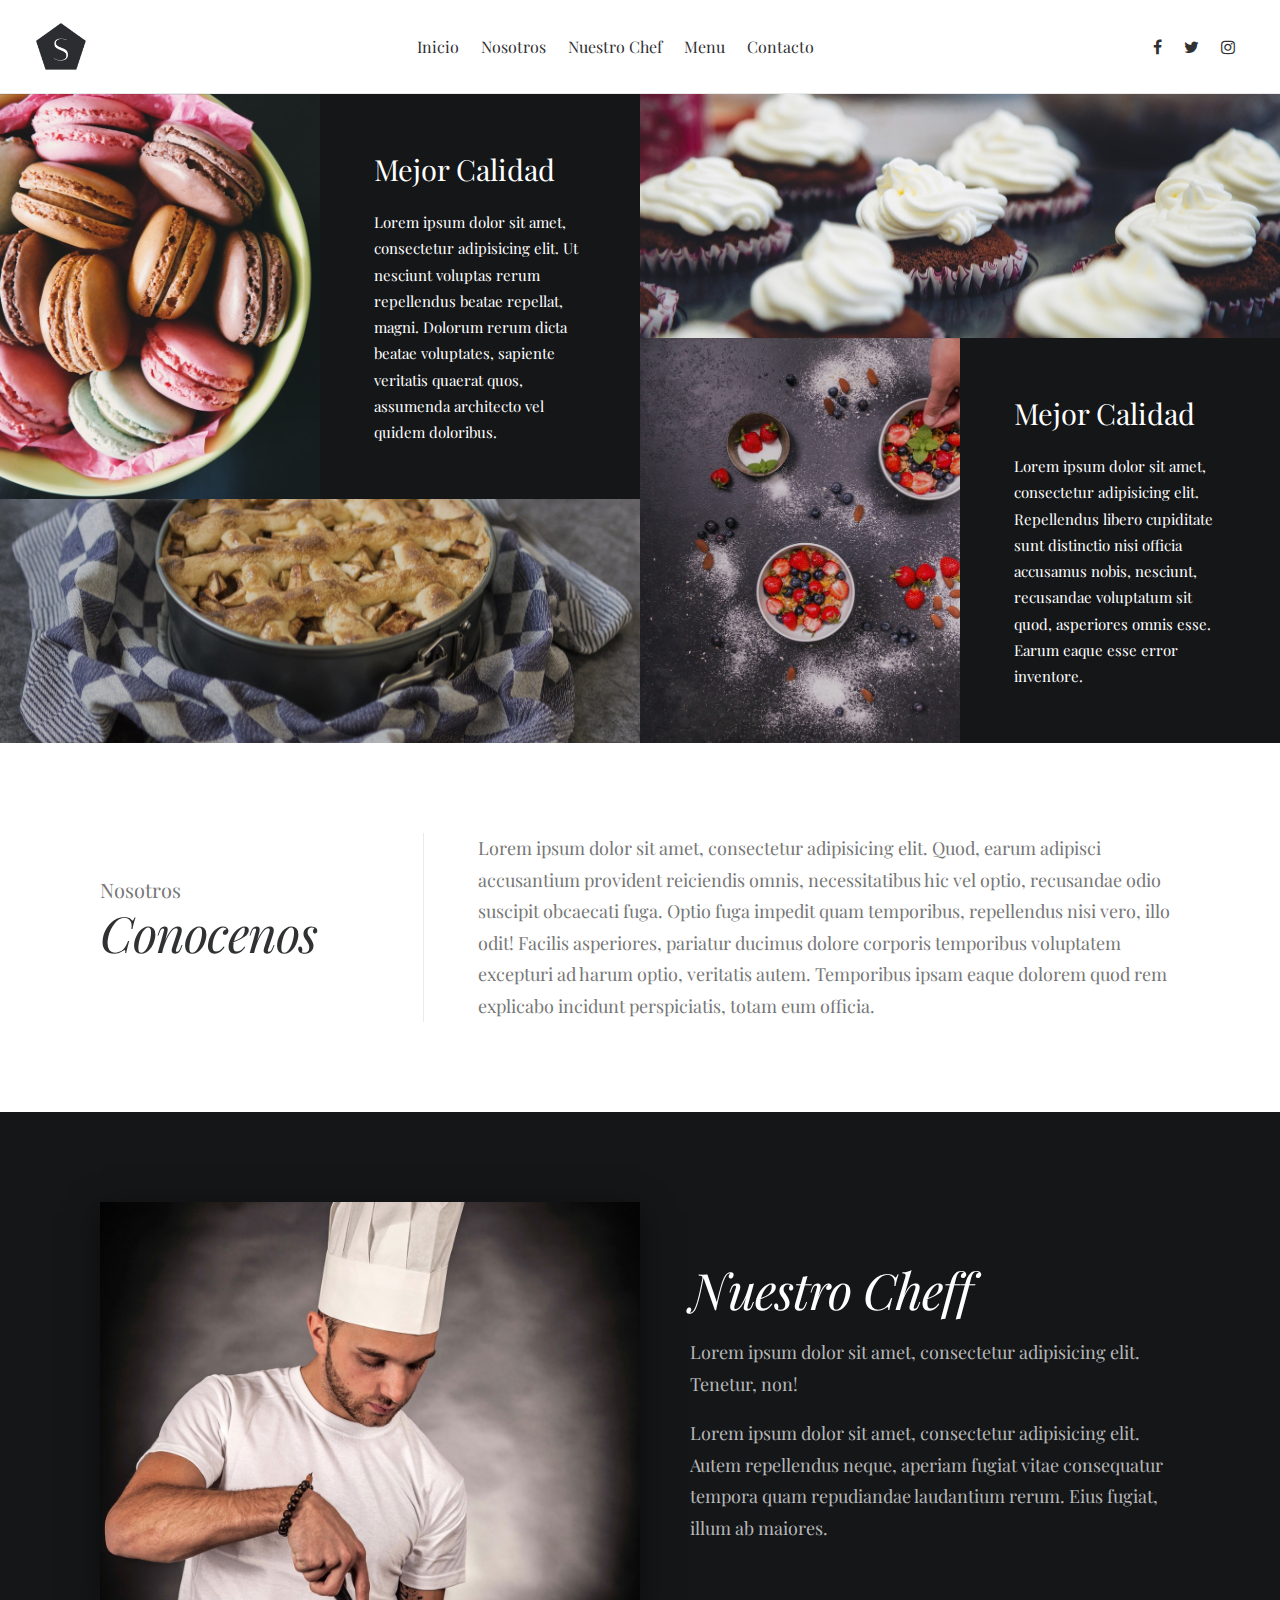
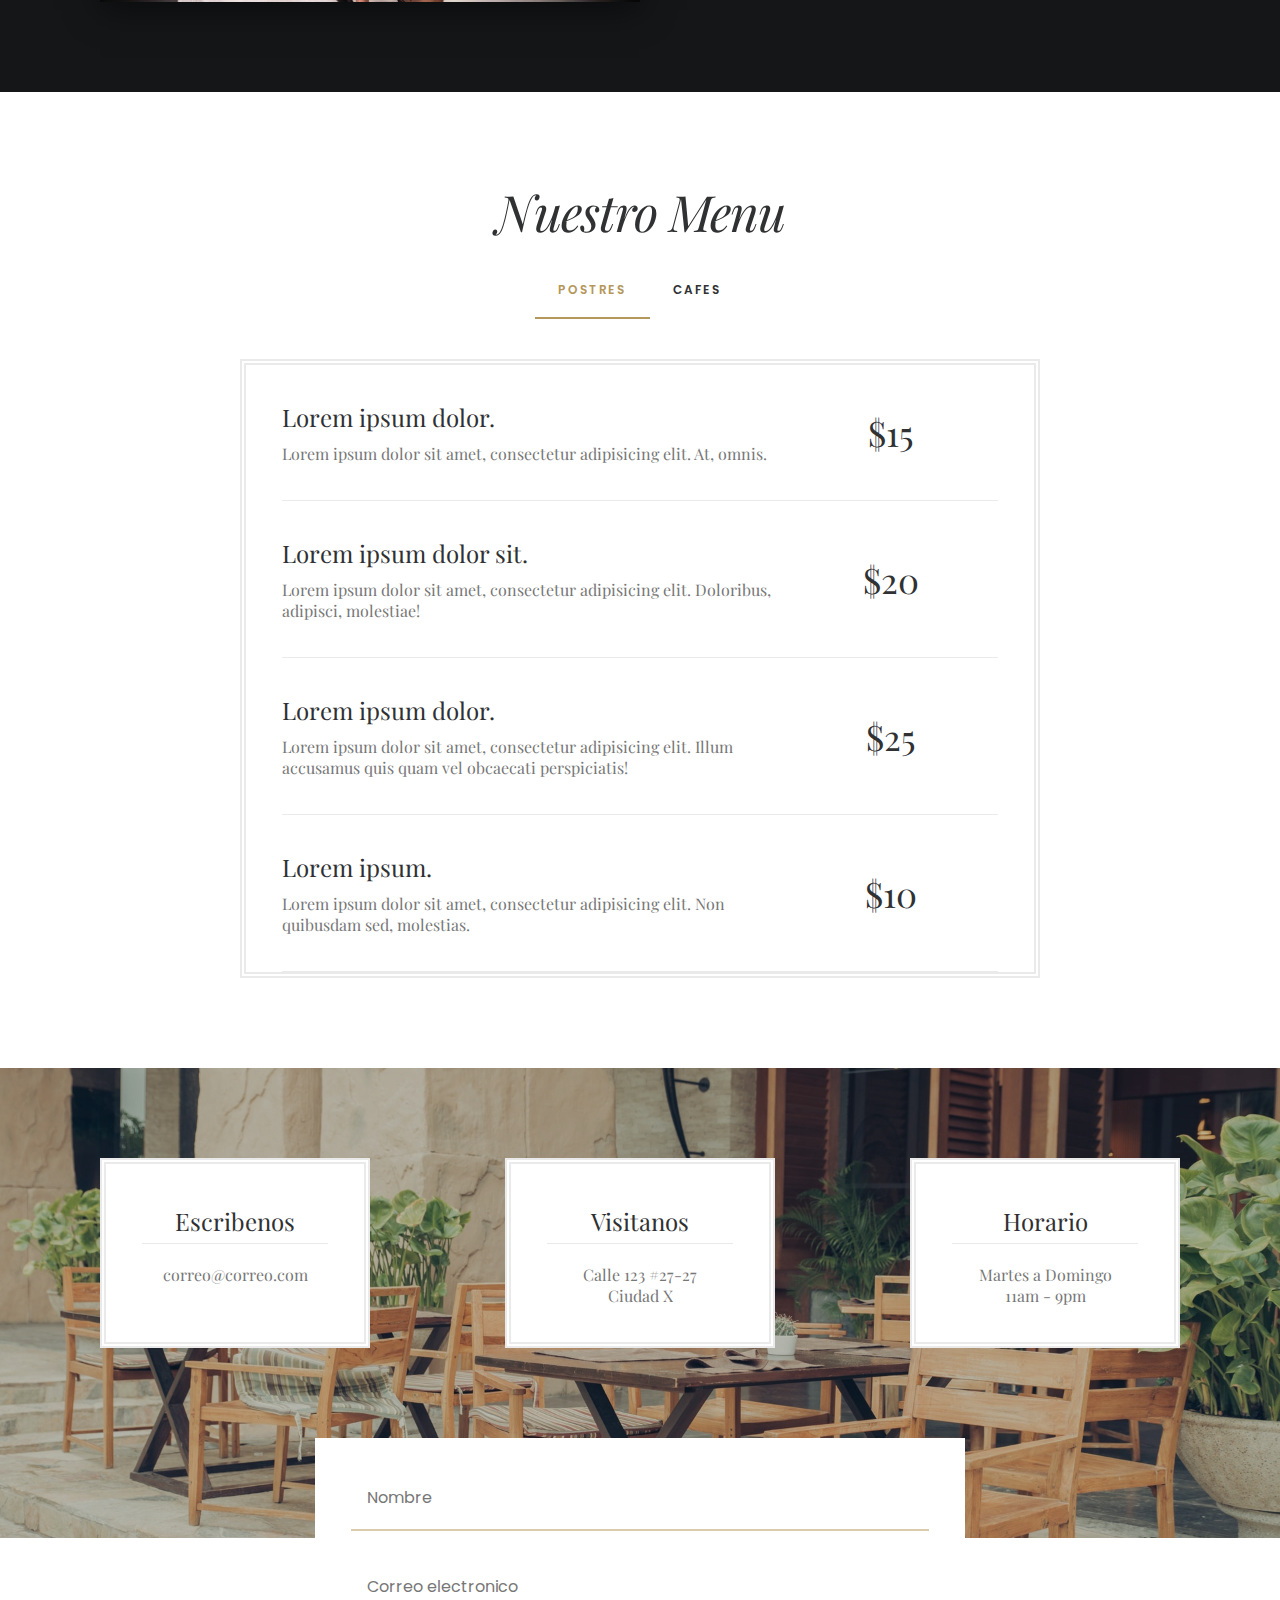
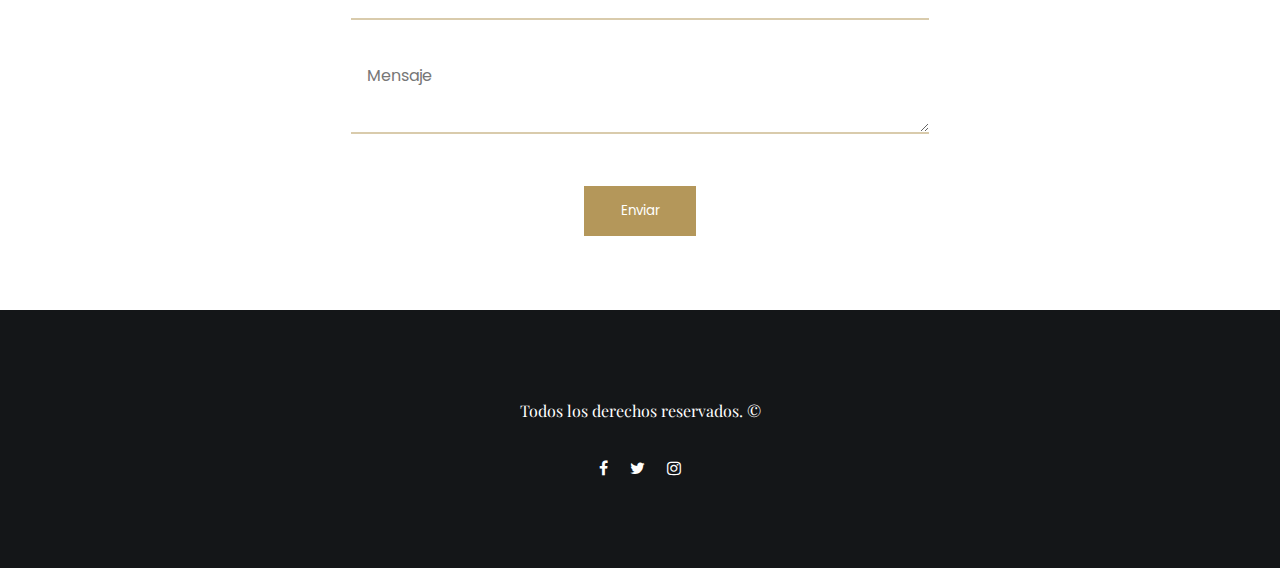
<file: index.html>
<!DOCTYPE html>
<html lang="es" dir="ltr">
  <head>
    <meta charset="utf-8">
    <meta name="viewport" content="width=device-width, user-scalable=no, initial-scale=1.0, maximum-scale=1.0, minimum-scale=1.0">
    <title>S</title>
    <link rel="icon" type="image/ico" href="img/favicon.ico">
    <link href="https://fonts.googleapis.com/css?family=Playfair+Display:400,700|Poppins&display=swap" rel="stylesheet">
    <link rel="stylesheet" href="css/master.css">
    <link rel="stylesheet" href="css\font-awesome.min.css">
  </head>
  <body>
    <!-- Encabezado -->
    <header>
      <!-- Menu PC -->
      <div class="menu-bar-pc">
        <a href="#" class="logo">
          <img src="img/logo.png" alt="logo">
        </a>
        <nav class="menu-principal">
          <a class="volver-arriba" href="#">Inicio</a>
          <a class="scroll-suave" href="#nosotros">Nosotros</a>
          <a class="scroll-suave" href="#chef">Nuestro Chef</a>
          <a class="scroll-suave" href="#nuestro_menu">Menu</a>
          <a class="scroll-suave" href="#contacto">Contacto</a>
        </nav>
        <div class="top-redes">
          <a href="#">
            <i class="fa fa-facebook" aria-hidden="true"></i>
          </a>
          <a href="#">
            <i class="fa fa-twitter" aria-hidden="true"></i>
          </a>
          <a href="#">
            <i class="fa fa-instagram" aria-hidden="true"></i>
          </a>
        </div>
      </div>
      <!-- Menu movil -->
      <div class="menu-bar-movil">
        <a href="#" class="logo">
          <img src="img/logo.png" alt="logo">
        </a>
        <div class="burguer-menu" id="burguer_menu">
          <i class="fa fa-bars" aria-hidden="true"></i>
        </div>
        <div class="slideMenu" id="slideMenu">
          <div class="top-redes">
            <a href="#">
              <i class="fa fa-facebook" aria-hidden="true"></i>
            </a>
            <a href="#">
              <i class="fa fa-twitter" aria-hidden="true"></i>
            </a>
            <a href="#">
              <i class="fa fa-instagram" aria-hidden="true"></i>
            </a>
          </div>
          <nav class="menu-principal">
            <a class="volver-arriba" href="#">Inicio</a>
            <a class="scroll-suave" href="#nosotros">Nosotros</a>
            <a class="scroll-suave" href="#chef">Nuestro Chef</a>
            <a class="scroll-suave" href="#nuestro_menu">Menu</a>
            <a class="scroll-suave" href="#contacto">Contacto</a>
          </nav>
        </div>
      </div>
    </header>
    <!-- Main -->
    <section class="main">
      <!-- Portada -->
      <section class="portada" id="portada">
        <div class="col">
          <div class="foto izq lightbox">
            <div class="overlay">
              <i class="fa fa-plus" aria-hidden="true"></i>
            </div>
          </div>
          <div class="texto">
            <h2>Mejor Calidad</h2>
            <p>Lorem ipsum dolor sit amet, consectetur adipisicing elit. Ut nesciunt voluptas rerum repellendus beatae repellat, magni. Dolorum rerum dicta beatae voluptates, sapiente veritatis quaerat quos, assumenda architecto vel quidem doloribus.</p>
          </div>
          <div class="foto-full izq lightbox">
            <div class="overlay">
              <i class="fa fa-plus" aria-hidden="true"></i>
            </div>
          </div>
        </div>
        <div class="col">
          <div class="foto-full der lightbox">
            <div class="overlay">
              <i class="fa fa-plus" aria-hidden="true"></i>
            </div>
          </div>
          <div class="foto der lightbox">
            <div class="overlay">
              <i class="fa fa-plus" aria-hidden="true"></i>
            </div>
          </div>
          <div class="texto">
            <h2>Mejor Calidad</h2>
            <p>Lorem ipsum dolor sit amet, consectetur adipisicing elit. Repellendus libero cupiditate sunt distinctio nisi officia accusamus nobis, nesciunt, recusandae voluptatum sit quod, asperiores omnis esse. Earum eaque esse error inventore.</p>
          </div>
        </div>
      </section>
      <!-- Nosotros -->
      <section class="nosotros" id="nosotros">
        <div class="container">
          <div class="col izq">
            <div class="titulo-seccion">
              <p>Nosotros</p>
              <h2>Conocenos</h2>
            </div>
          </div>
          <div class="col der">
            <div class="texto">
              <p>Lorem ipsum dolor sit amet, consectetur adipisicing elit. Quod, earum adipisci accusantium provident reiciendis omnis, necessitatibus hic vel optio, recusandae odio suscipit obcaecati fuga. Optio fuga impedit quam temporibus, repellendus nisi vero, illo odit! Facilis asperiores, pariatur ducimus dolore corporis temporibus voluptatem excepturi ad harum optio, veritatis autem. Temporibus ipsam eaque dolorem quod rem explicabo incidunt perspiciatis, totam eum officia.</p>
            </div>
          </div>
        </div>
      </section>
      <!-- Cheff -->
      <div class="chef" id="chef">
        <div class="container">
          <div class="col izq">
            <div class="slider" id="slider">
              <div class="slide foto1"></div>
              <div class="slide foto2"></div>
              <div class="slide foto3"></div>
            </div>
          </div>
          <div class="col">
            <div class="titulo-seccion">
              <h2>Nuestro Cheff</h2>
              <p>Lorem ipsum dolor sit amet, consectetur adipisicing elit. Tenetur, non!</p>
              <p>Lorem ipsum dolor sit amet, consectetur adipisicing elit. Autem repellendus neque, aperiam fugiat vitae consequatur tempora quam repudiandae laudantium rerum. Eius fugiat, illum ab maiores.</p>
            </div>
          </div>
        </div>
      </div>
      <!-- Nuestro menu -->
      <section class="menu-platos" id="nuestro_menu">
        <div class="container">
          <div class="titulo-seccion">
            <h2>Nuestro Menu</h2>
          </div>
          <div class="contenedor-menu">
            <ul id="encabezado_menu" class="encabezado">
              <li><a href="#postres">Postres</a></li>
              <li><a href="#cafes">Cafes</a></li>
            </ul>
            <div class="contenido" id="contenido_menu">
              <!-- Menu postres -->
              <div id="postres">
                <div class="item">
                  <div class="col izq">
                    <h3>Lorem ipsum dolor.</h3>
                    <p>Lorem ipsum dolor sit amet, consectetur adipisicing elit. At, omnis.</p>
                  </div>
                  <div class="col der">
                    <p class="precio">$15</p>
                  </div>
                </div>
                <div class="item">
                  <div class="col izq">
                    <h3>Lorem ipsum dolor sit.</h3>
                    <p>Lorem ipsum dolor sit amet, consectetur adipisicing elit. Doloribus, adipisci, molestiae!</p>
                  </div>
                  <div class="col der">
                    <p class="precio">$20</p>
                  </div>
                </div>
                <div class="item">
                  <div class="col izq">
                    <h3>Lorem ipsum dolor.</h3>
                    <p>Lorem ipsum dolor sit amet, consectetur adipisicing elit. Illum accusamus quis quam vel obcaecati perspiciatis!</p>
                  </div>
                  <div class="col der">
                    <p class="precio">$25</p>
                  </div>
                </div>
                <div class="item">
                  <div class="col izq">
                    <h3>Lorem ipsum.</h3>
                    <p>Lorem ipsum dolor sit amet, consectetur adipisicing elit. Non quibusdam sed, molestias.</p>
                  </div>
                  <div class="col der">
                    <p class="precio">$10</p>
                  </div>
                </div>
              </div>
              <!-- Menu cafes -->
              <div id="cafes">
                <div class="item">
                  <div class="col izq">
                    <h3>Cafe ipsum dolor.</h3>
                    <p>Lorem ipsum dolor sit amet, consectetur adipisicing elit. At, omnis.</p>
                  </div>
                  <div class="col der">
                    <p class="precio">$15</p>
                  </div>
                </div>
                <div class="item">
                  <div class="col izq">
                    <h3>Latte ipsum dolor sit.</h3>
                    <p>Lorem ipsum dolor sit amet, consectetur adipisicing elit. Doloribus, adipisci, molestiae!</p>
                  </div>
                  <div class="col der">
                    <p class="precio">$20</p>
                  </div>
                </div>
                <div class="item">
                  <div class="col izq">
                    <h3>Cafe ipsum dolor.</h3>
                    <p>Lorem ipsum dolor sit amet, consectetur adipisicing elit. Illum accusamus quis quam vel obcaecati perspiciatis!</p>
                  </div>
                  <div class="col der">
                    <p class="precio">$25</p>
                  </div>
                </div>
                <div class="item">
                  <div class="col izq">
                    <h3>Latte ipsum.</h3>
                    <p>Lorem ipsum dolor sit amet, consectetur adipisicing elit. Non quibusdam sed, molestias.</p>
                  </div>
                  <div class="col der">
                    <p class="precio">$10</p>
                  </div>
                </div>
              </div>
            </div>
          </div>
        </div>
      </section>
      <!-- Contacto -->
      <section class="contacto" id="contacto">
        <div class="datos parallax">
          <div class="overlay"></div>
          <div class="container">
            <div class="blurp">
              <h3>Escribenos</h3>
              <p>correo@correo.com</p>
            </div>
            <div class="blurp">
              <h3>Visitanos</h3>
              <p>Calle 123 #27-27<br>Ciudad X</p>
            </div>
            <div class="blurp">
              <h3>Horario</h3>
              <p>Martes a Domingo<br>11am - 9pm</p>
            </div>
          </div>
        </div>
        <div class="formulario">
          <form class="formulario_contacto" action="guardar.php" name="formulario_contacto" method="POST">
            <div>
              <div class="input-group" >
                <input type="text" name="nombre" id="nombre">
                <label class="label" for="nombre">Nombre</label>
              </div>
              <div class="input-group">
                <input type="email" name="email" id="email">
                <label class="label" for="email">Correo electronico</label>
              </div>
              <div class="input-group">
                <textarea name="mensaje" id="mensaje"></textarea>
                <label class="label" for="mensaje">Mensaje</label>
              </div>
              <input type="submit" value="Enviar">
            </div>
          </form>
        </div>
      </section>
    </section>
    <!-- Footer -->
    <footer>
      <p class="copyright">Todos los derechos reservados. &copy;</p>
      <div class="bottom-redes">
        <a href="#">
          <i class="fa fa-facebook" aria-hidden="true"></i>
        </a>
        <a href="#">
          <i class="fa fa-twitter" aria-hidden="true"></i>
        </a>
        <a href="#">
          <i class="fa fa-instagram" aria-hidden="true"></i>
        </a>
      </div>
    </footer>
    <script src="js/master.js"></script>
  </body>
</html>
</file>
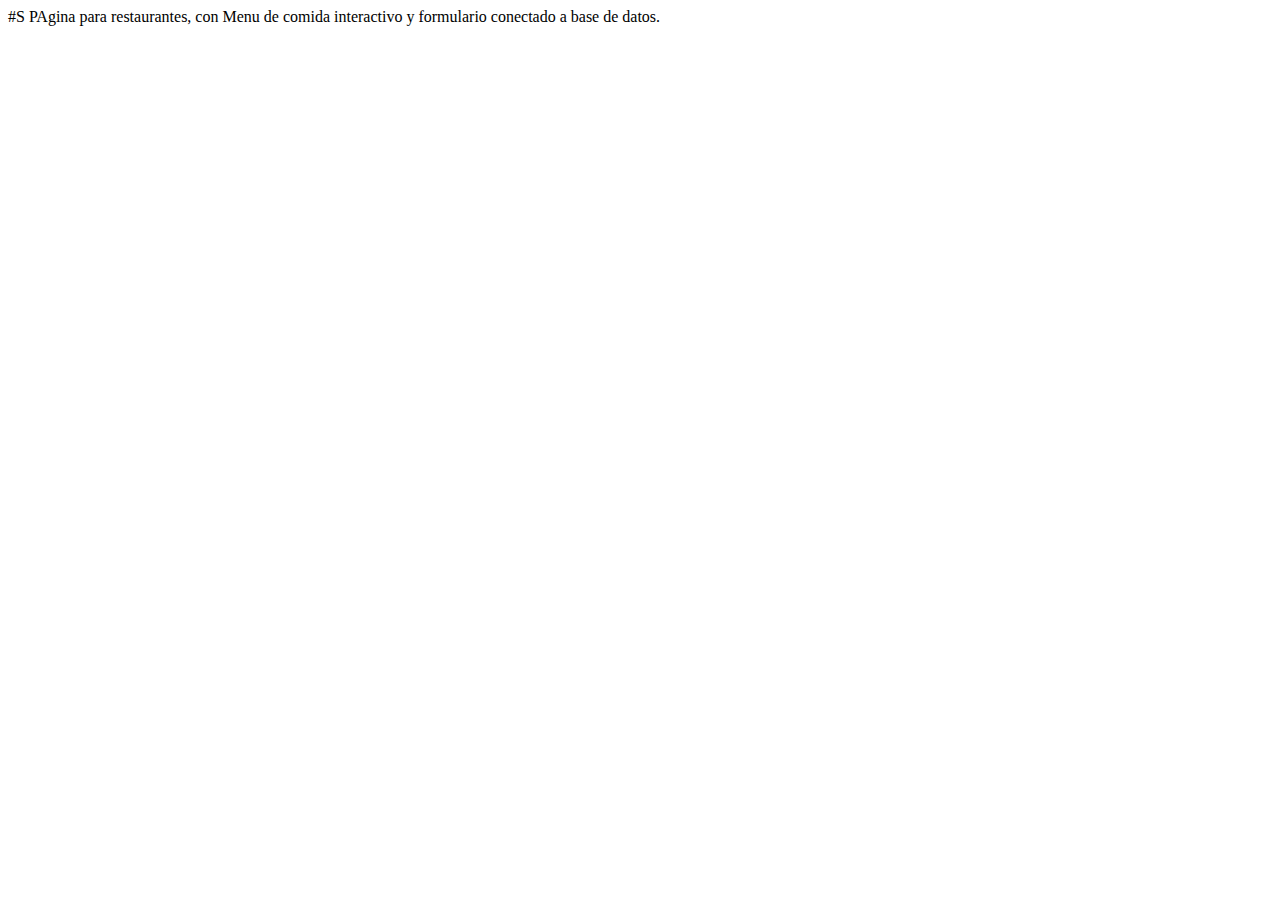
<file: README.html>
<html>
      <head>
        <meta charset="UTF-8">
        <title>README.md</title>
      </head>
      <body>
        <p>#S
PAgina para restaurantes, con Menu de comida interactivo y formulario conectado a base de datos.</p>

      </body>
    </html>
</file>
<file: css/master.css>
/* Colores */
/* Fuentes */
* {
  margin: 0;
  padding: 0;
  -webkit-box-sizing: border-box;
  box-sizing: border-box; }

body {
  font-size: 16px;
  font-family: "Playfair display", serif;
  color: #303133; }

.container {
  width: 90%;
  max-width: 1080px;
  margin: 0 auto; }

img {
  vertical-align: top;
  max-width: 100%; }

a {
  text-decoration: none;
  color: #303133;
  -webkit-transition: all 0.3s ease;
  -o-transition: all 0.3s ease;
  transition: all 0.3s ease; }
  a:hover {
    color: rgba(48, 49, 51, 0.5); }

.titulo-seccion h2 {
  font-size: 3.125rem;
  font-weight: 400;
  line-height: 3.6875rem;
  margin-bottom: 1.125rem;
  font-style: italic;
  letter-spacing: -0.02em; }

.titulo-seccion p {
  font-size: 1.25rem;
  color: #777; }

.imagen-modal {
  width: 90%;
  max-width: 62.5rem;
  position: absolute;
  top: 50%;
  left: 50%;
  -webkit-transform: translate(-50%, -50%);
  -ms-transform: translate(-50%, -50%);
  transform: translate(-50%, -50%);
  -webkit-transition: opacity 0.3s ease;
  -o-transition: opacity 0.3s ease;
  transition: opacity 0.3s ease; }
  .imagen-modal + i {
    position: absolute;
    top: 2%;
    right: 1%;
    color: #303133;
    font-size: 2.25rem;
    background: #fff;
    display: inline-block;
    padding: 0.75rem 0.875rem;
    cursor: pointer; }

header .menu-bar-pc {
  background: #fff;
  width: 100%;
  position: fixed;
  z-index: 99;
  top: 0;
  padding: 0 2.25rem;
  display: -webkit-box;
  display: -ms-flexbox;
  display: flex;
  -webkit-box-orient: horizontal;
  -webkit-box-direction: normal;
  -ms-flex-direction: row;
  flex-direction: row;
  -webkit-box-pack: justify;
  -ms-flex-pack: justify;
  justify-content: space-between;
  min-height: 5.875rem;
  -webkit-box-align: center;
  -ms-flex-align: center;
  align-items: center;
  border-bottom: 1px solid #eaeaea; }
  header .menu-bar-pc .logo {
    max-width: 3.125rem; }
  header .menu-bar-pc .menu-principal a {
    padding: 0 0.5625rem; }
  header .menu-bar-pc .top-redes a {
    padding: 0 0.5625rem; }

header .menu-bar-movil {
  background: #fff;
  width: 100%;
  position: fixed;
  z-index: 99;
  top: 0;
  padding: 0 2.25rem;
  display: none;
  -webkit-box-orient: horizontal;
  -webkit-box-direction: normal;
  -ms-flex-direction: row;
  flex-direction: row;
  -webkit-box-pack: justify;
  -ms-flex-pack: justify;
  justify-content: space-between;
  min-height: 5.875rem;
  -webkit-box-align: center;
  -ms-flex-align: center;
  align-items: center;
  border-bottom: 1px solid #eaeaea; }
  header .menu-bar-movil .logo {
    max-width: 3.125rem; }
  header .menu-bar-movil .burguer-menu {
    cursor: pointer;
    font-size: 2.1875rem; }
  header .menu-bar-movil .slideMenu {
    position: fixed;
    top: 5.875rem;
    left: -80%;
    background: #fff;
    text-align: center;
    padding: 1.25rem 2.25rem;
    width: 80%;
    -webkit-transition: all 0.3s ease;
    -o-transition: all 0.3s ease;
    transition: all 0.3s ease; }
    header .menu-bar-movil .slideMenu.active {
      left: 0; }
    header .menu-bar-movil .slideMenu .top-redes {
      margin-bottom: 0.625rem; }
      header .menu-bar-movil .slideMenu .top-redes a {
        padding: 0 0.5625rem; }
    header .menu-bar-movil .slideMenu .menu-principal a {
      display: block;
      padding: 0.625rem 0;
      border-top: 1px solid #eaeaea; }

.main {
  margin-top: 5.875rem;
  /* Portada */
  /* Nosotros */
  /* Cheff */
  /* Menu */
  /* Contacto */ }
  .main .portada {
    display: -webkit-box;
    display: -ms-flexbox;
    display: flex;
    -ms-flex-wrap: wrap;
    flex-wrap: wrap;
    -webkit-box-pack: justify;
    -ms-flex-pack: justify;
    justify-content: space-between; }
    .main .portada .col {
      width: 50%;
      background: #141618;
      color: #fff;
      display: -webkit-box;
      display: -ms-flexbox;
      display: flex;
      -ms-flex-wrap: wrap;
      flex-wrap: wrap; }
      .main .portada .col .foto {
        background-size: cover;
        background-position: center;
        width: 50%; }
        .main .portada .col .foto.izq {
          background-image: url("../img/portada-1.jpg");
          background-position: left; }
        .main .portada .col .foto.der {
          background-image: url("../img/portada-4.jpg");
          opacity: 0.8; }
        .main .portada .col .foto .overlay {
          opacity: 0;
          width: 100%;
          height: 100%;
          background: rgba(20, 22, 24, 0.6);
          position: relative;
          cursor: pointer;
          -webkit-transition: all 0.3s ease;
          -o-transition: all 0.3s ease;
          transition: all 0.3s ease; }
          .main .portada .col .foto .overlay:hover {
            opacity: 1; }
          .main .portada .col .foto .overlay i {
            position: absolute;
            top: 50%;
            left: 50%;
            -webkit-transform: translate(-50%, -50%);
            -ms-transform: translate(-50%, -50%);
            transform: translate(-50%, -50%);
            font-size: 1.5625rem; }
      .main .portada .col .texto {
        width: 50%;
        padding: 3.375rem; }
        .main .portada .col .texto h2 {
          font-size: 1.8125rem;
          font-weight: 400;
          line-height: 2.6875rem;
          margin-bottom: 1.125rem; }
        .main .portada .col .texto p {
          font-size: 0.9375rem;
          line-height: 1.75; }
      .main .portada .col .foto-full {
        width: 100%;
        min-height: 15.25rem;
        background-size: cover;
        background-position: center; }
        .main .portada .col .foto-full.izq {
          background-image: url("../img/portada-2.jpg");
          opacity: 0.8; }
        .main .portada .col .foto-full.der {
          background-image: url("../img/portada-3.jpg"); }
        .main .portada .col .foto-full .overlay {
          opacity: 0;
          width: 100%;
          height: 100%;
          background: rgba(20, 22, 24, 0.6);
          position: relative;
          cursor: pointer;
          -webkit-transition: all 0.3s ease;
          -o-transition: all 0.3s ease;
          transition: all 0.3s ease; }
          .main .portada .col .foto-full .overlay:hover {
            opacity: 1; }
          .main .portada .col .foto-full .overlay i {
            position: absolute;
            top: 50%;
            left: 50%;
            -webkit-transform: translate(-50%, -50%);
            -ms-transform: translate(-50%, -50%);
            transform: translate(-50%, -50%);
            font-size: 1.5625rem; }
  .main .nosotros {
    padding: 5.625rem 0; }
    .main .nosotros .container {
      display: -webkit-box;
      display: -ms-flexbox;
      display: flex;
      -webkit-box-orient: horizontal;
      -webkit-box-direction: normal;
      -ms-flex-direction: row;
      flex-direction: row;
      -ms-flex-wrap: wrap;
      flex-wrap: wrap; }
      .main .nosotros .container .col.izq {
        width: 30%;
        border-right: 1px solid #eaeaea;
        display: -webkit-box;
        display: -ms-flexbox;
        display: flex;
        -webkit-box-align: center;
        -ms-flex-align: center;
        align-items: center;
        padding-right: 5%; }
      .main .nosotros .container .col.der {
        width: 70%;
        padding-left: 5%; }
        .main .nosotros .container .col.der .texto p {
          font-size: 1.125rem;
          line-height: 1.75;
          color: #777; }
  .main .chef {
    background: #141618;
    padding: 5.625rem 0; }
    .main .chef .container {
      display: -webkit-box;
      display: -ms-flexbox;
      display: flex;
      -webkit-box-orient: horizontal;
      -webkit-box-direction: normal;
      -ms-flex-direction: row;
      flex-direction: row;
      -ms-flex-wrap: wrap;
      flex-wrap: wrap;
      -webkit-box-align: center;
      -ms-flex-align: center;
      align-items: center; }
      .main .chef .container .col {
        width: 50%; }
        .main .chef .container .col.izq {
          -webkit-box-shadow: 0px 9px 32px -1px rgba(0, 0, 0, 0.5);
          box-shadow: 0px 9px 32px -1px rgba(0, 0, 0, 0.5);
          overflow: hidden; }
        .main .chef .container .col .titulo-seccion {
          padding: 3.125rem;
          padding-right: 0; }
          .main .chef .container .col .titulo-seccion h2 {
            color: #fff; }
          .main .chef .container .col .titulo-seccion p {
            color: rgba(255, 255, 255, 0.7);
            padding-bottom: 1.125rem;
            font-size: 1.125rem;
            line-height: 1.75; }
            .main .chef .container .col .titulo-seccion p:last-child {
              padding-bottom: 0; }
        .main .chef .container .col .slider {
          width: 300%;
          display: -webkit-box;
          display: -ms-flexbox;
          display: flex; }
          .main .chef .container .col .slider .slide {
            width: 100%;
            min-height: 400px;
            background-size: cover;
            background-position: center; }
            .main .chef .container .col .slider .slide.foto1 {
              background-image: url("../img/chef-1.jpg"); }
            .main .chef .container .col .slider .slide.foto2 {
              background-image: url("../img/chef-2.jpg"); }
            .main .chef .container .col .slider .slide.foto3 {
              background-image: url("../img/chef-3.jpg"); }
  .main .menu-platos {
    padding: 5.625rem 0; }
    .main .menu-platos .container .titulo-seccion h2 {
      text-align: center; }
    .main .menu-platos .container .contenedor-menu {
      margin-top: 2.5rem; }
      .main .menu-platos .container .contenedor-menu .encabezado {
        font-weight: 600;
        font-family: "poppins", serif;
        letter-spacing: 0.1em;
        text-transform: uppercase;
        list-style: none;
        display: -webkit-box;
        display: -ms-flexbox;
        display: flex;
        -webkit-box-pack: center;
        -ms-flex-pack: center;
        justify-content: center; }
        .main .menu-platos .container .contenedor-menu .encabezado li a {
          font-size: 0.75rem;
          padding: 0 1.4375rem 1.125rem 1.4375rem;
          display: block;
          cursor: pointer;
          -webkit-transition: all 0.3s ease;
          -o-transition: all 0.3s ease;
          transition: all 0.3s ease;
          border-bottom: 2px solid transparent; }
          .main .menu-platos .container .contenedor-menu .encabezado li a:hover {
            color: #b4975a; }
        .main .menu-platos .container .contenedor-menu .encabezado li.active a {
          color: #b4975a;
          border-bottom: 2px solid #b4975a; }
      .main .menu-platos .container .contenedor-menu .contenido {
        max-width: 50rem;
        margin: 0 auto;
        margin-top: 2.5rem;
        border: 6px double #eaeaea;
        padding: 0 2.25rem; }
        .main .menu-platos .container .contenedor-menu .contenido > div {
          display: none;
          -webkit-transition: all 0.3s ease;
          -o-transition: all 0.3s ease;
          transition: all 0.3s ease; }
        .main .menu-platos .container .contenedor-menu .contenido .active {
          display: block; }
        .main .menu-platos .container .contenedor-menu .contenido .item {
          display: -webkit-box;
          display: -ms-flexbox;
          display: flex;
          -webkit-box-pack: justify;
          -ms-flex-pack: justify;
          justify-content: space-between;
          -ms-flex-wrap: wrap;
          flex-wrap: wrap;
          -webkit-box-align: center;
          -ms-flex-align: center;
          align-items: center;
          padding: 2.25rem 0;
          border-bottom: 1px solid #eaeaea; }
          .main .menu-platos .container .contenedor-menu .contenido .item .col.izq {
            width: 70%; }
            .main .menu-platos .container .contenedor-menu .contenido .item .col.izq h3 {
              font-size: 1.5rem;
              font-weight: 400;
              margin-bottom: 0.625rem; }
            .main .menu-platos .container .contenedor-menu .contenido .item .col.izq p {
              font-size: 1rem;
              color: #777; }
          .main .menu-platos .container .contenedor-menu .contenido .item .col.der {
            width: 30%;
            text-align: center;
            font-size: 2.1875rem; }
  .main .contacto .datos {
    padding: 5.625rem 0 11.875rem 0;
    position: relative;
    background-image: url("../img/contacto-bg.jpg");
    background-size: cover;
    background-position: center;
    background-repeat: no-repeat; }
    .main .contacto .datos .overlay {
      position: absolute;
      width: 100%;
      height: 100%;
      background: rgba(20, 22, 24, 0.3);
      top: 0;
      z-index: 1; }
    .main .contacto .datos .container {
      position: relative;
      z-index: 2;
      display: -webkit-box;
      display: -ms-flexbox;
      display: flex;
      -webkit-box-pack: justify;
      -ms-flex-pack: justify;
      justify-content: space-between;
      -ms-flex-wrap: wrap;
      flex-wrap: wrap; }
      .main .contacto .datos .container .blurp {
        background: #fff;
        border: 6px double #eaeaea;
        padding: 2.25rem;
        text-align: center;
        width: 25%; }
        .main .contacto .datos .container .blurp h3 {
          font-size: 1.5rem;
          font-weight: 400;
          line-height: 2.6875rem;
          margin-bottom: 1.25rem;
          border-bottom: 1px solid #eaeaea; }
        .main .contacto .datos .container .blurp p {
          font-size: 1rem;
          color: #777; }
  .main .contacto .formulario {
    position: relative;
    z-index: 3;
    background: #fff;
    max-width: 40.625rem;
    margin: 0 auto;
    padding: 2.25rem;
    margin-top: -6.25rem;
    width: 90%; }
    .main .contacto .formulario .formulario_contacto .input-group {
      position: relative;
      margin-bottom: 2rem; }
      .main .contacto .formulario .formulario_contacto .input-group input[type="text"], .main .contacto .formulario .formulario_contacto .input-group input[type="email"], .main .contacto .formulario .formulario_contacto .input-group textarea {
        font-family: "poppins", serif;
        font-size: 1rem;
        color: #303133;
        width: 100%;
        outline: none;
        padding: 0.9375rem 0;
        background: none;
        border: none;
        border-bottom: 2px solid rgba(180, 151, 90, 0.5);
        vertical-align: top; }
        .main .contacto .formulario .formulario_contacto .input-group input[type="text"]:focus, .main .contacto .formulario .formulario_contacto .input-group input[type="email"]:focus, .main .contacto .formulario .formulario_contacto .input-group textarea:focus {
          border-bottom: 2px solid #b4975a; }
      .main .contacto .formulario .formulario_contacto .input-group textarea {
        max-width: 100%;
        max-height: 10.25rem;
        min-height: 5.125rem;
        min-width: 100%; }
      .main .contacto .formulario .formulario_contacto .input-group .label {
        color: #777;
        font-family: "poppins", serif; }
        .main .contacto .formulario .formulario_contacto .input-group .label.label {
          position: absolute;
          top: 1rem;
          left: 0;
          font-size: 1rem;
          line-height: 1rem;
          margin-left: 1rem;
          -webkit-transition: all 0.3s ease;
          -o-transition: all 0.3s ease;
          transition: all 0.3s ease; }
          .main .contacto .formulario .formulario_contacto .input-group .label.label.active {
            top: -12px;
            margin-left: 0;
            font-size: -0.75;
            line-height: 0.75rem;
            color: #777; }
      .main .contacto .formulario .formulario_contacto .input-group .error {
        position: absolute;
        color: #ff3b3b;
        font-family: "poppins", serif;
        font-size: 0.875rem; }
    .main .contacto .formulario .formulario_contacto input[type="submit"] {
      font-family: "poppins", serif;
      background: #b4975a;
      color: #fff;
      border-radius: 1px;
      border: 2px solid #fff;
      cursor: pointer;
      display: block;
      margin: 0 auto;
      margin-top: 3.125rem;
      padding: 0.9375rem;
      width: 20%;
      outline: none;
      -webkit-transition: all 0.3s ease;
      -o-transition: all 0.3s ease;
      transition: all 0.3s ease; }
      .main .contacto .formulario .formulario_contacto input[type="submit"]:hover {
        background: #977c44; }

footer {
  margin-top: 2.25rem;
  background: #141618;
  padding: 5.625rem 0;
  text-align: center;
  color: #fff; }
  footer .bottom-redes {
    margin-top: 2.25rem; }
    footer .bottom-redes a {
      padding: 0 0.5625rem;
      color: #fff;
      -webkit-transition: all 0.3s ease;
      -o-transition: all 0.3s ease;
      transition: all 0.3s ease; }
      footer .bottom-redes a:hover {
        color: #b4975a; }

@media all and (max-width: 1500px) {
  .main .portada .columnas .texto {
    padding-left: 2.25rem;
    padding-right: 2.25rem; } }

@media all and (max-width: 1199px) {
  .main .portada .col .foto {
    display: none; }
  .main .portada .col .texto {
    width: 100%; } }

@media all and (max-width: 980px) {
  .main .nosotros .container .col.izq {
    width: 100%;
    border-right: none;
    border-bottom: 1px solid #eaeaea;
    text-align: center;
    display: block;
    padding: 0;
    margin-bottom: 2.25rem; }
  .main .nosotros .container .col.der {
    width: 100%;
    padding-left: 0;
    text-align: justify; }
  .main .contacto .datos .container .blurp {
    width: 100%;
    max-width: 40.625rem;
    margin: 0 auto;
    margin-bottom: 2.25rem; }
    .main .contacto .datos .container .blurp:last-child {
      margin-bottom: 0; } }

@media all and (max-width: 800px) {
  header .menu-bar-pc {
    display: none; }
  header .menu-bar-movil {
    display: -webkit-box;
    display: -ms-flexbox;
    display: flex; }
  .main .portada .col {
    width: 100%; }
    .main .portada .col .foto-full.izq {
      display: none; }
    .main .portada .col .texto h2 {
      text-align: center; }
    .main .portada .col .texto p {
      text-align: justify; }
  .main .chef .container .col {
    width: 100%; }
    .main .chef .container .col .titulo-seccion {
      padding-left: 0;
      padding-bottom: 0;
      text-align: center; } }

@media all and (max-width: 580px) {
  .titulo-seccion h2 {
    font-size: 2rem; }
  .main .nosotros .container .col.der .texto p {
    font-size: 1rem; }
  .main .chef .container .col .titulo-seccion p {
    font-size: 1rem; }
  .main .menu-platos .container .contenedor-menu .contenido .item .col.izq {
    width: 100%;
    text-align: center;
    margin-bottom: 0.625rem; }
  .main .menu-platos .container .contenedor-menu .contenido .item .col.der {
    width: 100%; }
  .main .contacto .formulario .formulario_contacto input[type="submit"] {
    width: 100%; } }
</file>
